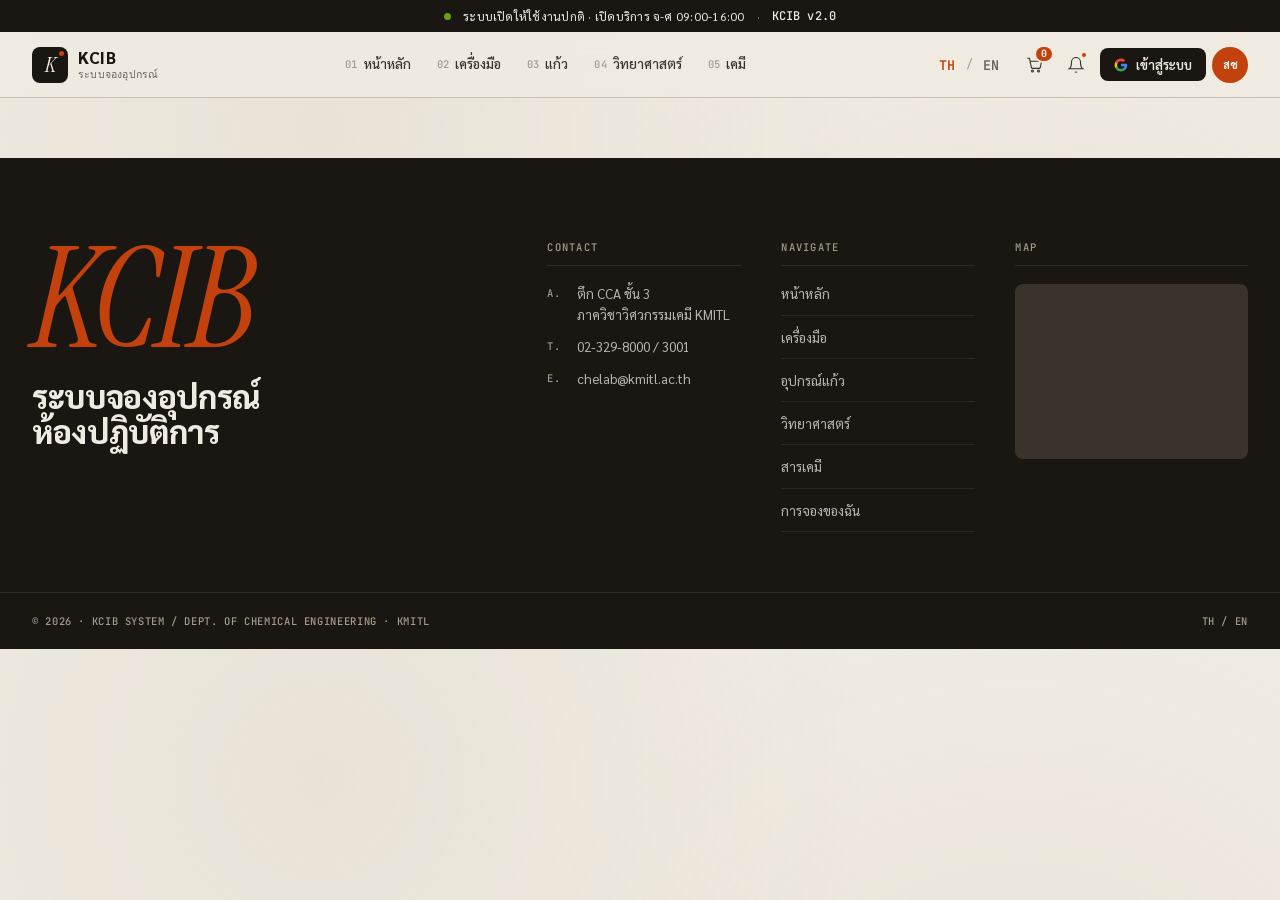
<file: KCIB_by_Claude_Design/index.html>
<!doctype html>
<html lang="th">
<head>
<meta charset="utf-8" />
<meta name="viewport" content="width=device-width,initial-scale=1,viewport-fit=cover" />
<title>KCIB · KMITL ChE</title>
<link rel="preconnect" href="https://fonts.googleapis.com" />
<link rel="preconnect" href="https://fonts.gstatic.com" crossorigin />
<link href="https://fonts.googleapis.com/css2?family=Sarabun:wght@300;400;500;600;700;800&family=Instrument+Serif:ital@0;1&family=JetBrains+Mono:wght@400;500;600&display=swap" rel="stylesheet" />
<link rel="stylesheet" href="style.css" />
</head>
<body>

<!-- ANNOUNCE BAR -->
<div class="bar">
  <div class="bar-inner">
    <span class="bar-dot"></span>
    <span>ระบบเปิดให้ใช้งานปกติ · เปิดบริการ จ-ศ 09:00-16:00</span>
    <span class="bar-sep">·</span>
    <span class="mono">KCIB v2.0</span>
  </div>
</div>

<!-- NAV -->
<header class="nav" id="nav">
  <div class="nav-wrap">
    <a href="#home" class="brand">
      <span class="brand-sq"><span class="brand-k">K</span></span>
      <span class="brand-txt">
        <span class="brand-name">KCIB</span>
        <span class="brand-sub mono" data-i18n="brand.sub">Lab Booking / KMITL ChE</span>
      </span>
    </a>

    <nav class="nav-ls" id="nav-ls">
      <a href="#home"       class="nl" data-section="home"><span class="nl-n">01</span><span data-i18n="nav.home">Home</span></a>
      <a href="#instrument" class="nl" data-section="instrument"><span class="nl-n">02</span><span data-i18n="nav.instruments">Instruments</span></a>
      <a href="#glassware"  class="nl" data-section="glassware"><span class="nl-n">03</span><span data-i18n="nav.glassware">Glassware</span></a>
      <a href="#scientific" class="nl" data-section="scientific"><span class="nl-n">04</span><span data-i18n="nav.scientific">Scientific</span></a>
      <a href="#chemical"   class="nl" data-section="chemical"><span class="nl-n">05</span><span data-i18n="nav.chemicals">Chemicals</span></a>
    </nav>

    <div class="nav-r">
      <div class="lang">
        <button class="lang-b is-active" data-lang="th">TH</button>
        <span class="lang-sep">/</span>
        <button class="lang-b" data-lang="en">EN</button>
      </div>
      <button class="ic" id="cart-btn" aria-label="Cart">
        <svg viewBox="0 0 24 24" width="18" height="18" fill="none" stroke="currentColor" stroke-width="1.5"><path d="M3 3h3l2.5 12a2 2 0 0 0 2 1.5h8a2 2 0 0 0 2-1.5L22 7H7"/><circle cx="10" cy="20" r="1.3"/><circle cx="18" cy="20" r="1.3"/></svg>
        <span class="ic-b" id="cart-count">0</span>
      </button>
      <button class="ic" id="bell" data-auth="1" aria-label="Notifications">
        <svg viewBox="0 0 24 24" width="18" height="18" fill="none" stroke="currentColor" stroke-width="1.5"><path d="M6 8a6 6 0 1 1 12 0c0 7 3 9 3 9H3s3-2 3-9"/><path d="M10.5 21a2 2 0 0 0 3 0"/></svg>
        <span class="ic-b ic-b-dot"></span>
      </button>
      <button class="btn-sign" id="signin-btn" data-auth="0">
        <svg viewBox="0 0 24 24" width="14" height="14"><path fill="#4285F4" d="M22.56 12.25c0-.78-.07-1.53-.2-2.25H12v4.26h5.92a5.06 5.06 0 0 1-2.2 3.32v2.76h3.56c2.08-1.92 3.28-4.74 3.28-8.09z"/><path fill="#34A853" d="M12 23c2.97 0 5.46-.98 7.28-2.66l-3.56-2.76c-.98.66-2.24 1.06-3.72 1.06-2.86 0-5.29-1.93-6.16-4.53H2.17v2.84A11 11 0 0 0 12 23z"/><path fill="#FBBC05" d="M5.84 14.11A6.6 6.6 0 0 1 5.5 12c0-.73.13-1.44.34-2.11V7.05H2.17A11 11 0 0 0 1 12c0 1.77.42 3.45 1.17 4.95l3.67-2.84z"/><path fill="#EA4335" d="M12 5.38c1.62 0 3.06.56 4.2 1.64l3.15-3.15C17.45 2.09 14.97 1 12 1 7.7 1 3.99 3.47 2.17 7.05l3.67 2.84C6.71 7.31 9.14 5.38 12 5.38z"/></svg>
        <span data-i18n="nav.login">Sign in</span>
      </button>
      <button class="avatar" id="avatar-btn" data-auth="1"><span id="avatar-init">สช</span></button>
      <div class="av-menu" id="av-menu">
        <div class="am-head"><div class="am-av" id="am-av">สช</div><div><div class="am-n" id="am-n">สมชาย ใจดี</div><div class="am-e mono" id="am-e">somchai@kmitl.ac.th</div></div></div>
        <a href="#my-bookings" class="am-i"><span class="mono">→</span> <span data-i18n="nav.myBookings">My Bookings</span></a>
        <a href="#dashboard" class="am-i" data-staff="1"><span class="mono">→</span> <span data-i18n="nav.dashboard">Dashboard</span></a>
        <button class="am-i am-x" id="signout-btn"><span class="mono">↩</span> <span data-i18n="nav.logout">Sign out</span></button>
      </div>
      <button class="burger" id="burger" aria-label="Menu"><span></span><span></span></button>
    </div>
  </div>
</header>

<!-- MOBILE DRAWER -->
<aside class="drawer" id="drawer"><div class="dr-wrap">
  <a href="#home"       class="dr-l"><span class="mono">01</span> <span data-i18n="nav.home">Home</span></a>
  <a href="#instrument" class="dr-l"><span class="mono">02</span> <span data-i18n="nav.instruments">Instruments</span></a>
  <a href="#glassware"  class="dr-l"><span class="mono">03</span> <span data-i18n="nav.glassware">Glassware</span></a>
  <a href="#scientific" class="dr-l"><span class="mono">04</span> <span data-i18n="nav.scientific">Scientific</span></a>
  <a href="#chemical"   class="dr-l"><span class="mono">05</span> <span data-i18n="nav.chemicals">Chemicals</span></a>
  <a href="#my-bookings" class="dr-l" data-auth="1"><span class="mono">06</span> <span data-i18n="nav.myBookings">My Bookings</span></a>
</div></aside>
<div class="dr-scrim" id="dr-scrim"></div>

<main>

<!-- ═══════════ HOME ═══════════ -->
<section class="page" data-page="home" data-screen-label="01 Home">

  <!-- HERO (editorial magazine layout) -->
  <section class="hero">
    <div class="hero-grid-bg"></div>
    <div class="wrap hero-wrap">

      <div class="hero-meta">
        <div class="hm-row"><span class="mono">— 2026 / VOL.02</span></div>
        <div class="hm-row"><span class="mono">ภาควิชาวิศวกรรมเคมี · KMITL</span></div>
        <div class="hm-row"><span class="mono">Dept. of Chemical Engineering</span></div>
      </div>

      <h1 class="hero-h1">
        <span class="hh-l1">ระบบจอง<em>อุปกรณ์</em></span>
        <span class="hh-l2">ห้องปฏิบัติการ</span>
        <span class="hh-serif">KCIB</span>
      </h1>

      <div class="hero-foot">
        <div class="hf-desc">
          <p data-i18n="hero.subtitle">จองเครื่องมือ แก้ว และสารเคมี ได้อย่างรวดเร็ว — ระบบออนไลน์ที่ออกแบบมาเพื่อนักศึกษาและคณาจารย์ของภาควิชา</p>
          <div class="hf-ctas">
            <a href="#instrument" class="btn btn-dark"><span>เริ่มจองอุปกรณ์</span><span class="mono">→</span></a>
            <a href="#how" class="btn btn-line"><span>วิธีใช้งาน</span></a>
          </div>
        </div>
        <aside class="hf-side">
          <div class="hf-num"><span class="hf-n">120<span class="hf-plus">+</span></span><span class="hf-l mono">BOOKINGS<br/>THIS YEAR</span></div>
          <div class="hf-rule"></div>
          <div class="hf-meta mono">
            <div><span>LAST UPDATE</span><span>18/04/2026</span></div>
            <div><span>STATUS</span><span class="hf-ok">● OPERATIONAL</span></div>
            <div><span>USERS</span><span>240 ACTIVE</span></div>
          </div>
        </aside>
      </div>

    </div>
    <div class="hero-ticker"><div class="ht-track">
      <span>GC · Shimadzu</span><em>◇</em>
      <span>HPLC · Agilent</span><em>◇</em>
      <span>FTIR · Nicolet</span><em>◇</em>
      <span>UV-Vis · Shimadzu</span><em>◇</em>
      <span>AAS · PerkinElmer</span><em>◇</em>
      <span>Rotary Evap · Büchi</span><em>◇</em>
      <span>Beaker · Pyrex</span><em>◇</em>
      <span>Volumetric Flask · DURAN</span><em>◇</em>
      <span>GC · Shimadzu</span><em>◇</em>
      <span>HPLC · Agilent</span><em>◇</em>
      <span>FTIR · Nicolet</span><em>◇</em>
      <span>UV-Vis · Shimadzu</span><em>◇</em>
    </div></div>
  </section>

  <!-- CATEGORY INDEX -->
  <section class="idx">
    <div class="wrap">
      <div class="sec-head">
        <div class="sh-l">
          <span class="mono sh-tag">§ 01 — INDEX</span>
          <h2 class="sh-h">หมวดอุปกรณ์<br/>สี่ประเภทหลัก</h2>
        </div>
        <p class="sh-r" data-i18n="cat.sub">ทุกหมวดอัปเดตสถานะความพร้อมใช้งานแบบเรียลไทม์ จากฐานข้อมูลของภาควิชา เลือกหมวดเพื่อเริ่มต้นการจอง</p>
      </div>

      <ul class="idx-list">
        <li><a href="#instrument" class="idx-row" style="--c:#c2410c">
          <span class="ir-n mono">01</span>
          <span class="ir-ic">🔬</span>
          <span class="ir-t"><b>Instruments</b><em>เครื่องมือวิเคราะห์</em></span>
          <span class="ir-d">GC · HPLC · FTIR · UV-Vis · AAS · เครื่องมือวิเคราะห์ขั้นสูงสำหรับงานวิจัย</span>
          <span class="ir-s mono"><b>24</b> / ITEMS</span>
          <span class="ir-s mono ok"><b>18</b> / AVAIL</span>
          <span class="ir-arr">→</span>
        </a></li>

        <li><a href="#glassware" class="idx-row" style="--c:#5b4b82">
          <span class="ir-n mono">02</span>
          <span class="ir-ic">🧪</span>
          <span class="ir-t"><b>Glassware</b><em>อุปกรณ์แก้ว</em></span>
          <span class="ir-d">บีกเกอร์ · ฟลาสก์ · บิวเรต · ไพเพต · คอนเดนเซอร์ · เครื่องแก้วสำหรับทุกปฏิบัติการ</span>
          <span class="ir-s mono"><b>48</b> / ITEMS</span>
          <span class="ir-s mono ok"><b>41</b> / AVAIL</span>
          <span class="ir-arr">→</span>
        </a></li>

        <li><a href="#scientific" class="idx-row" style="--c:#3f6b3f">
          <span class="ir-n mono">03</span>
          <span class="ir-ic">🧫</span>
          <span class="ir-t"><b>Scientific</b><em>วัสดุสิ้นเปลือง</em></span>
          <span class="ir-d">กระดาษกรอง · ถุงมือ · PPE · ผ้าเช็ด · วัสดุเสริมสำหรับงานห้องปฏิบัติการ</span>
          <span class="ir-s mono"><b>32</b> / ITEMS</span>
          <span class="ir-s mono ok"><b>26</b> / AVAIL</span>
          <span class="ir-arr">→</span>
        </a></li>

        <li><a href="#chemical" class="idx-row" style="--c:#8a4a1c">
          <span class="ir-n mono">04</span>
          <span class="ir-ic">⚗️</span>
          <span class="ir-t"><b>Chemicals</b><em>สารเคมี</em></span>
          <span class="ir-d">ตัวทำละลาย · กรด-เบส · เกลือ · สารเคมีวิเคราะห์ · พร้อมการควบคุมความปลอดภัย</span>
          <span class="ir-s mono"><b>35</b> / ITEMS</span>
          <span class="ir-s mono warn"><b>28</b> / AVAIL</span>
          <span class="ir-arr">→</span>
        </a></li>
      </ul>
    </div>
  </section>

  <!-- HOW IT WORKS -->
  <section class="how" id="how">
    <div class="wrap">
      <div class="sec-head">
        <div class="sh-l">
          <span class="mono sh-tag">§ 02 — PROCESS</span>
          <h2 class="sh-h">สามขั้นตอน<br/>สู่การอนุมัติ</h2>
        </div>
        <p class="sh-r">จากการค้นหาอุปกรณ์จนถึงการรับของที่ห้องปฏิบัติการ — กระบวนการที่เรียบง่ายและตรวจสอบได้</p>
      </div>

      <div class="how-grid">
        <article class="how-c">
          <span class="hc-n">01</span>
          <h3>เลือกอุปกรณ์</h3>
          <p>เรียกดูรายการตามหมวดหมู่ กรองตามสถานที่ และตรวจสอบสถานะความพร้อมใช้งานได้ทันที</p>
          <div class="hc-tag mono">Browse / Filter / Search</div>
        </article>
        <article class="how-c">
          <span class="hc-n">02</span>
          <h3>กรอกข้อมูลการจอง</h3>
          <p>ระบุวันที่ ช่วงเวลา จำนวน พร้อมเลือกรายวิชา ที่ปรึกษา และวัตถุประสงค์ของการใช้งาน</p>
          <div class="hc-tag mono">Date / Qty / Purpose</div>
        </article>
        <article class="how-c">
          <span class="hc-n">03</span>
          <h3>รอการอนุมัติ 3 ขั้น</h3>
          <p>ที่ปรึกษา → ประธานภาค → เจ้าหน้าที่ห้องแล็บ · ติดตามสถานะและรับการแจ้งเตือนได้ทุกขั้น</p>
          <div class="hc-tag mono">Advisor / Head / Staff</div>
        </article>
      </div>

      <div class="how-note">
        <span class="mono hn-t">NOTE /</span>
        <p>สำหรับเครื่องมือวิเคราะห์ กรุณาจองล่วงหน้าอย่างน้อย <b>3 วันทำการ</b> · ระบบปิดเสาร์-อาทิตย์ และวันหยุดราชการ</p>
      </div>
    </div>
  </section>

  <!-- STATS -->
  <section class="stats">
    <div class="wrap stats-wrap">
      <div class="st-head mono">§ 03 — BY THE NUMBERS</div>
      <div class="st-grid">
        <div class="st"><span class="st-n" data-count="24">0</span><span class="st-l">เครื่องมือวิเคราะห์ <em class="mono">INSTRUMENTS</em></span></div>
        <div class="st"><span class="st-n" data-count="48">0</span><span class="st-l">อุปกรณ์แก้ว <em class="mono">GLASSWARE</em></span></div>
        <div class="st"><span class="st-n" data-count="35">0</span><span class="st-l">สารเคมี <em class="mono">CHEMICALS</em></span></div>
        <div class="st"><span class="st-n" data-count="120">0</span><span class="st-l">การจองทั้งหมด <em class="mono">BOOKINGS</em></span></div>
      </div>
    </div>
  </section>

</section>

<!-- ═══════════ BROWSE ═══════════ -->
<section class="page page-b" data-page="instrument" data-screen-label="02 Instruments">
  <div class="bhead" style="--c:#c2410c">
    <div class="wrap bh-row">
      <span class="mono bh-t">§ 01 / INSTRUMENTS</span>
      <h1 class="bh-h">เครื่องมือวิเคราะห์ <span class="bh-em">Instruments</span></h1>
      <p class="bh-d">GC · HPLC · FTIR · UV-Vis · AAS — สำหรับงานวิจัยและปฏิบัติการ</p>
    </div>
  </div>
  <div class="wrap">
    <div class="fbar" data-category="instrument"></div>
    <div class="grid" data-role="grid"></div>
    <div class="empty" data-role="empty" hidden><div class="e-ic mono">∅</div><h3>ไม่พบอุปกรณ์</h3><p>ลองปรับตัวกรองหรือคำค้นหาใหม่</p></div>
  </div>
</section>

<section class="page page-b" data-page="glassware" data-screen-label="03 Glassware">
  <div class="bhead" style="--c:#5b4b82">
    <div class="wrap bh-row">
      <span class="mono bh-t">§ 02 / GLASSWARE</span>
      <h1 class="bh-h">อุปกรณ์แก้ว <span class="bh-em">Glassware</span></h1>
      <p class="bh-d">บีกเกอร์ · ฟลาสก์ · บิวเรต · เครื่องแก้วปฏิบัติการ</p>
    </div>
  </div>
  <div class="wrap">
    <div class="fbar" data-category="glassware"></div>
    <div class="grid" data-role="grid"></div>
    <div class="empty" data-role="empty" hidden><div class="e-ic mono">∅</div><h3>ไม่พบอุปกรณ์</h3><p>ลองปรับตัวกรอง</p></div>
  </div>
</section>

<section class="page page-b" data-page="scientific" data-screen-label="04 Scientific">
  <div class="bhead" style="--c:#3f6b3f">
    <div class="wrap bh-row">
      <span class="mono bh-t">§ 03 / SCIENTIFIC</span>
      <h1 class="bh-h">วัสดุวิทยาศาสตร์ <span class="bh-em">Scientific</span></h1>
      <p class="bh-d">กระดาษกรอง · PPE · วัสดุสิ้นเปลือง</p>
    </div>
  </div>
  <div class="wrap">
    <div class="fbar" data-category="scientific"></div>
    <div class="grid" data-role="grid"></div>
    <div class="empty" data-role="empty" hidden><div class="e-ic mono">∅</div><h3>ไม่พบอุปกรณ์</h3><p>ลองปรับตัวกรอง</p></div>
  </div>
</section>

<section class="page page-b" data-page="chemical" data-screen-label="05 Chemical">
  <div class="bhead" style="--c:#8a4a1c">
    <div class="wrap bh-row">
      <span class="mono bh-t">§ 04 / CHEMICALS</span>
      <h1 class="bh-h">สารเคมี <span class="bh-em">Chemicals</span></h1>
      <p class="bh-d">ตัวทำละลาย · กรด · เบส · เกลือ · สารเคมีวิเคราะห์</p>
    </div>
  </div>
  <div class="wrap">
    <div class="fbar" data-category="chemical"></div>
    <div class="grid" data-role="grid"></div>
    <div class="empty" data-role="empty" hidden><div class="e-ic mono">∅</div><h3>ไม่พบอุปกรณ์</h3><p>ลองปรับตัวกรอง</p></div>
  </div>
</section>

<!-- ═══════════ MY BOOKINGS ═══════════ -->
<section class="page page-my" data-page="my-bookings" data-screen-label="06 My Bookings">
  <div class="wrap">
    <div class="p-head">
      <div>
        <span class="mono sh-tag">§ PERSONAL</span>
        <h1 class="p-h">การจองของฉัน</h1>
        <p class="p-sub mono">LAST UPDATE · <span id="last-upd">2 MIN AGO</span></p>
      </div>
      <button class="btn btn-line btn-sm" id="refresh-my"><span class="mono">↻</span> REFRESH</button>
    </div>
    <div class="tabs">
      <button class="tab is-active" data-tab="all"><span class="mono">ALL</span> ทั้งหมด <span class="tb-c">4</span></button>
      <button class="tab" data-tab="pending"><span class="mono">01</span> รอดำเนินการ <span class="tb-c">2</span></button>
      <button class="tab" data-tab="approved"><span class="mono">02</span> อนุมัติแล้ว <span class="tb-c">1</span></button>
      <button class="tab" data-tab="rejected"><span class="mono">03</span> ปฏิเสธ <span class="tb-c">1</span></button>
    </div>
    <div class="my-list" id="my-list"></div>
  </div>
</section>

<!-- ═══════════ DASHBOARD ═══════════ -->
<section class="page page-d" data-page="dashboard" data-screen-label="07 Dashboard">
  <div class="wrap">
    <div class="p-head">
      <div>
        <span class="mono sh-tag">§ STAFF</span>
        <h1 class="p-h">แดชบอร์ดอนุมัติ</h1>
        <p class="p-sub">ภาพรวมคำขอจองของภาควิชา</p>
      </div>
      <a href="#" class="btn btn-line btn-sm"><span class="mono">↗</span> Google Sheet</a>
    </div>
    <div class="dstats">
      <div class="ds"><div class="ds-l mono">TOTAL</div><div class="ds-n">120</div><div class="ds-d">การจองทั้งหมด · <em class="mono up">+12 สัปดาห์นี้</em></div></div>
      <div class="ds"><div class="ds-l mono">PENDING</div><div class="ds-n">18</div><div class="ds-d">รอดำเนินการ · <em class="mono warn">ต้องตรวจสอบ</em></div></div>
      <div class="ds"><div class="ds-l mono">APPROVED</div><div class="ds-n">96</div><div class="ds-d">อนุมัติแล้ว · <em class="mono ok">80% ของทั้งหมด</em></div></div>
      <div class="ds ds-act"><div class="ds-l mono">ACTION NEEDED</div><div class="ds-n">5</div><div class="ds-d">รอการอนุมัติของคุณ</div></div>
    </div>
    <div class="dtabs">
      <button class="dtab is-active" data-dtab="mine">รออนุมัติจากฉัน <span class="tb-c">5</span></button>
      <button class="dtab" data-dtab="all">การจองทั้งหมด</button>
      <div class="dt-r">
        <div class="f-srch f-sm"><svg viewBox="0 0 24 24" width="14" height="14" fill="none" stroke="currentColor" stroke-width="1.8"><circle cx="11" cy="11" r="7"/><path d="M20 20l-3.5-3.5"/></svg><input type="search" placeholder="ค้นหา..."/></div>
        <button class="btn btn-ok btn-sm">✓ อนุมัติทั้งหมด</button>
        <button class="btn btn-x btn-sm">✕ ปฏิเสธ</button>
      </div>
    </div>
    <div class="tblc">
      <table class="tbl">
        <thead><tr><th>ID</th><th>ผู้จอง</th><th>รายการ</th><th>หมวด</th><th>วันที่</th><th>สถานะ</th><th style="text-align:right">ดำเนินการ</th></tr></thead>
        <tbody id="dash-tbody"></tbody>
      </table>
    </div>
  </div>
</section>

</main>

<!-- FOOTER -->
<footer class="foot">
  <div class="wrap foot-top">
    <div class="foot-m">
      <span class="foot-num mono">KCIB</span>
      <h2 class="foot-h">ระบบจองอุปกรณ์<br/>ห้องปฏิบัติการ</h2>
    </div>
    <div class="foot-g">
      <div class="fg">
        <div class="fg-h mono">CONTACT</div>
        <ul>
          <li><span class="mono">A.</span><span>ตึก CCA ชั้น 3<br/>ภาควิชาวิศวกรรมเคมี KMITL</span></li>
          <li><span class="mono">T.</span><span>02-329-8000 / 3001</span></li>
          <li><span class="mono">E.</span><a href="mailto:chelab@kmitl.ac.th">chelab@kmitl.ac.th</a></li>
        </ul>
      </div>
      <div class="fg">
        <div class="fg-h mono">NAVIGATE</div>
        <ul class="fg-nav">
          <li><a href="#home">หน้าหลัก</a></li>
          <li><a href="#instrument">เครื่องมือ</a></li>
          <li><a href="#glassware">อุปกรณ์แก้ว</a></li>
          <li><a href="#scientific">วิทยาศาสตร์</a></li>
          <li><a href="#chemical">สารเคมี</a></li>
          <li><a href="#my-bookings">การจองของฉัน</a></li>
        </ul>
      </div>
      <div class="fg">
        <div class="fg-h mono">MAP</div>
        <div class="fmap"><iframe loading="lazy" title="map" src="https://www.google.com/maps?q=KMITL+Chemical+Engineering&output=embed"></iframe></div>
      </div>
    </div>
  </div>
  <div class="wrap foot-bot mono">
    <span>© 2026 · KCIB SYSTEM / DEPT. OF CHEMICAL ENGINEERING · KMITL</span>
    <span>TH / EN</span>
  </div>
</footer>

<!-- ═══════════ CART DRAWER ═══════════ -->
<aside class="cart" id="cart">
  <header class="cart-h">
    <div>
      <span class="mono tag">§ CART</span>
      <h3>ตะกร้าจอง · <span id="cart-count2">0</span></h3>
    </div>
    <button class="ic ic-l" id="cart-close">✕</button>
  </header>
  <div class="cart-b" id="cart-b"><div class="cart-e" id="cart-e"><div class="e-ic mono">∅</div><h3>ตะกร้าว่าง</h3><p>เพิ่มอุปกรณ์ที่ต้องการจอง</p><a href="#instrument" class="btn btn-dark btn-sm">เลือกอุปกรณ์ →</a></div></div>
  <footer class="cart-f" id="cart-f" hidden>
    <div class="cart-s mono"><span>TOTAL</span><b id="cart-sum">0 items</b></div>
    <button class="btn btn-dark btn-blk" id="cart-confirm">ยืนยันการจอง <span class="mono">→</span></button>
  </footer>
</aside>
<div class="cart-sc" id="cart-sc"></div>

<!-- ═══════════ MODAL ═══════════ -->
<div class="modal" id="modal">
  <div class="modal-c">
    <header class="modal-h">
      <div><span class="mono tag">§ CONFIRM BOOKING</span><h3>กรอกรายละเอียด · <span id="modal-count">0</span> รายการ</h3></div>
      <button class="ic ic-l" id="modal-close">✕</button>
    </header>
    <div class="modal-b" id="modal-b"></div>
    <footer class="modal-f"><button class="btn btn-line" id="modal-cancel">ยกเลิก</button><button class="btn btn-dark" id="modal-submit">ยืนยันการจอง <span class="mono">→</span></button></footer>
  </div>
</div>

<!-- toasts -->
<div class="toasts" id="toasts" aria-live="polite"></div>

<script src="app.js" defer></script>
</body>
</html>
</file>
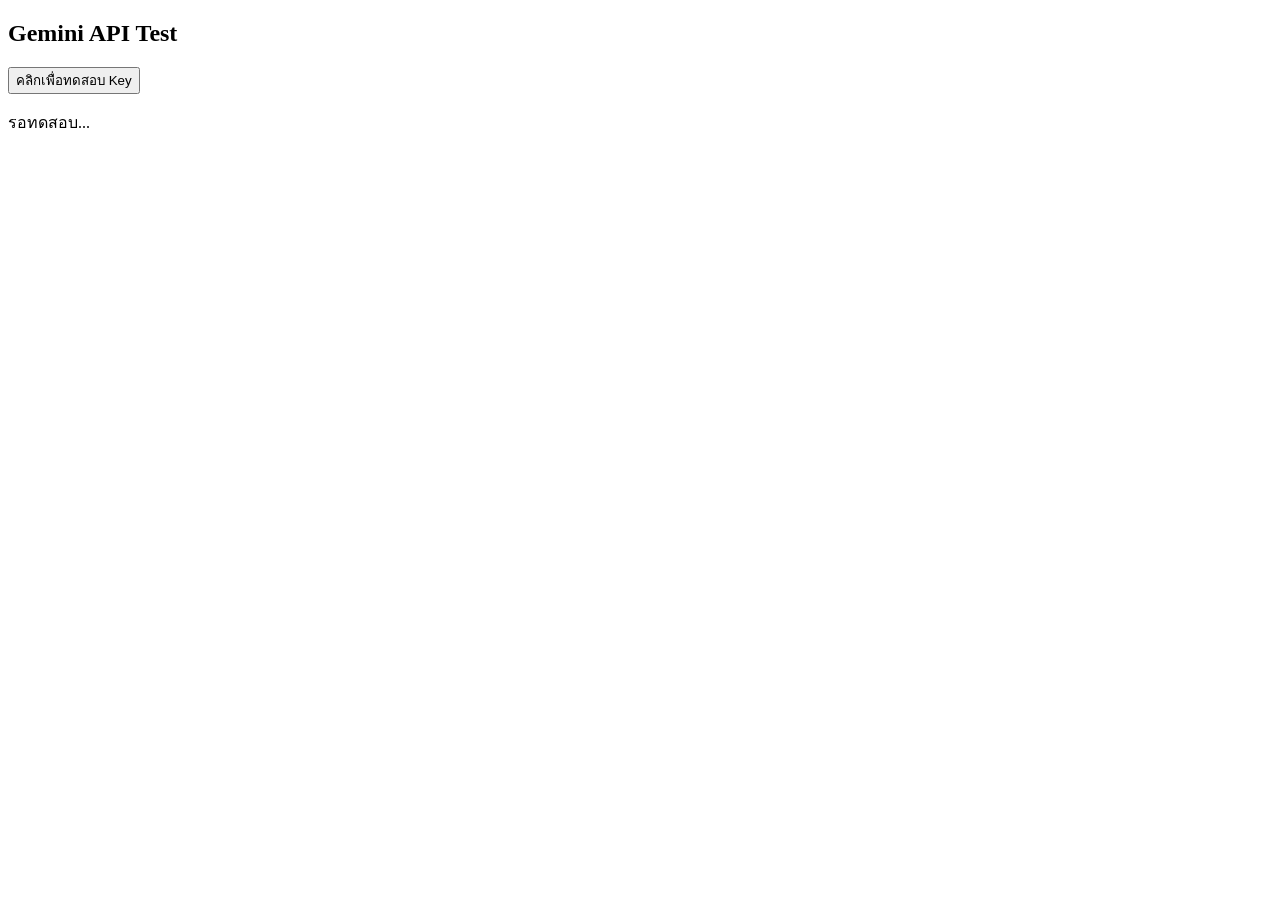
<file: test.html>
<!DOCTYPE html>
<html>
    <body>
   <h2>Gemini API Test</h2>
   <button onclick="testKey()">คลิกเพื่อทดสอบ Key</button>
   <p id="result">รอทดสอบ...</p>

   <script>
     async function testKey() {
       const KEY = "AIzaSyCUeQYZMC3uiq2h6hZyJ2QVjtI-NLXMp4A";
       const url =
      `https://generativelanguage.googleapis.com/v1beta/models/gemini-1.5-flash:generateContent?key=${KEY}`;
       const res = document.getElementById('result');
       res.innerText = "กำลังเชื่อมต่อ...";

      try {
         const response = await fetch(url, {
           method: 'POST',
           headers: {'Content-Type': 'application/json'},
           body: JSON.stringify({ contents: [{ parts: [{ text: "Hello" }] }] })
         });
         const data = await response.json();
         res.innerText = JSON.stringify(data, null, 2);
       } catch (e) {
         res.innerText = "Error: " + e.message;
       }
     }
   </script>
 </body>
 </html>
</file>
<file: KCIB_by_Claude_Design/style.css>
/* ═══════════════════════════════════════════════════════════════════════════
   KCIB v2 — Editorial / Swiss / Lab-notebook aesthetic
   ═══════════════════════════════════════════════════════════════════════════ */
:root {
  --paper:       #f0ebe1;
  --paper-2:     #e8e2d4;
  --paper-3:     #dcd4c2;
  --ink:         #1a1713;
  --ink-2:       #3a332c;
  --ink-3:       #6b6257;
  --ink-4:       #a49a8a;
  --line:        #c9c0ad;
  --line-2:      #b3a891;
  --accent:      #c2410c;     /* burnt orange */
  --accent-2:    #d97706;
  --ok:          #3f6b3f;
  --warn:        #a66a00;
  --err:         #991b1b;
  --card:        #faf6ec;
  --white:       #ffffff;

  --serif:       'Instrument Serif', Georgia, serif;
  --sans:        'Sarabun', ui-sans-serif, system-ui, -apple-system, sans-serif;
  --mono:        'JetBrains Mono', ui-monospace, Menlo, monospace;

  --r-sm: 6px; --r: 10px; --r-lg: 18px;
  --nav-h: 66px;
  --bar-h: 32px;
  --dur: .3s;
  --ease: cubic-bezier(.2,.7,.25,1);
}

*,*::before,*::after { box-sizing: border-box; }
html, body { margin:0; padding:0; }
html { scroll-behavior: smooth; }
body {
  font-family: var(--sans);
  background: var(--paper);
  color: var(--ink);
  font-size: 16px;
  line-height: 1.55;
  -webkit-font-smoothing: antialiased;
  text-rendering: optimizeLegibility;
  background-image:
    radial-gradient(circle at 25% 20%, rgba(201,192,173,.2) 0%, transparent 50%),
    radial-gradient(circle at 80% 80%, rgba(201,192,173,.18) 0%, transparent 50%);
}
img { max-width: 100%; display: block; }
a { color: inherit; text-decoration: none; }
button { font-family: inherit; cursor: pointer; border: none; background: none; color: inherit; padding: 0; }
input, select, textarea { font-family: inherit; color: inherit; }
:focus-visible { outline: 2px solid var(--accent); outline-offset: 3px; }

.wrap { width: 100%; max-width: 1320px; margin: 0 auto; padding: 0 32px; }
.mono { font-family: var(--mono); font-weight: 500; letter-spacing: .01em; }

/* ─── Announce bar ─────────────────────────────────────────── */
.bar {
  background: var(--ink); color: var(--paper);
  height: var(--bar-h);
  display: flex; align-items: center; justify-content: center;
  font-size: 12px; letter-spacing: .02em;
}
.bar-inner { display: flex; align-items: center; gap: 12px; }
.bar-dot { width: 7px; height: 7px; background: #65a30d; border-radius: 50%; box-shadow: 0 0 0 0 rgba(101,163,13,.6); animation: dot-p 2s infinite; }
.bar-sep { color: var(--ink-4); }
@keyframes dot-p { 0%,100% { box-shadow: 0 0 0 0 rgba(101,163,13,.5); } 50% { box-shadow: 0 0 0 6px rgba(101,163,13,0); } }

/* ─── Nav ──────────────────────────────────────────────────── */
.nav {
  position: sticky; top: 0; z-index: 100;
  background: rgba(240,235,225,.88);
  backdrop-filter: blur(14px) saturate(140%);
  -webkit-backdrop-filter: blur(14px) saturate(140%);
  border-bottom: 1px solid var(--line);
  height: var(--nav-h);
  transition: border-color .2s;
}
.nav.is-scrolled { border-bottom-color: var(--line-2); box-shadow: 0 1px 20px rgba(26,23,19,.05); }
.nav-wrap {
  height: 100%;
  max-width: 1320px; margin: 0 auto; padding: 0 32px;
  display: flex; align-items: center; gap: 24px;
}
.brand { display: flex; align-items: center; gap: 10px; flex-shrink: 0; }
.brand-sq { width: 36px; height: 36px; background: var(--ink); color: var(--paper); display: grid; place-items: center; border-radius: 8px; position: relative; overflow: hidden; }
.brand-k { font-family: var(--serif); font-size: 22px; font-style: italic; line-height: 1; }
.brand-sq::after { content: ''; position: absolute; top: 4px; right: 4px; width: 5px; height: 5px; background: var(--accent); border-radius: 50%; }
.brand-txt { display: flex; flex-direction: column; line-height: 1.1; }
.brand-name { font-weight: 800; font-size: 17px; letter-spacing: .01em; }
.brand-sub { font-size: 10.5px; color: var(--ink-3); margin-top: 2px; letter-spacing: .02em; white-space: nowrap; }

.nav-ls { display: flex; align-items: center; gap: 2px; flex: 1; justify-content: center; }
.nl {
  display: inline-flex; align-items: center; gap: 6px;
  padding: 8px 12px;
  color: var(--ink-2);
  font-size: 13.5px; font-weight: 500;
  border-radius: 6px;
  white-space: nowrap;
  transition: var(--dur) var(--ease);
}
.nl-n { font-family: var(--mono); font-size: 10.5px; color: var(--ink-4); font-weight: 500; letter-spacing: .02em; }
.nl:hover { color: var(--ink); background: rgba(26,23,19,.04); }
.nl.is-active { color: var(--ink); background: var(--ink); color: var(--paper); }
.nl.is-active .nl-n { color: var(--accent-2); }

.nav-r { display: flex; align-items: center; gap: 6px; position: relative; flex-shrink: 0; }
.lang { display: inline-flex; align-items: center; gap: 4px; margin-right: 4px; font-size: 12px; font-family: var(--mono); }
.lang-b { padding: 4px 6px; color: var(--ink-3); letter-spacing: .04em; font-weight: 600; transition: .2s; }
.lang-b.is-active { color: var(--accent); }
.lang-sep { color: var(--ink-4); }

.ic {
  position: relative;
  width: 36px; height: 36px; border-radius: 8px;
  display: grid; place-items: center;
  color: var(--ink-2);
  transition: var(--dur) var(--ease);
}
.ic:hover { background: rgba(26,23,19,.05); color: var(--ink); }
.ic-l { background: transparent; font-size: 16px; color: var(--ink-3); }
.ic-l:hover { background: var(--paper-2); color: var(--ink); }

.ic-b {
  position: absolute; top: -2px; right: -2px;
  min-width: 18px; height: 18px; padding: 0 5px;
  background: var(--accent); color: #fff;
  font-size: 10px; font-weight: 700; font-family: var(--mono);
  border-radius: 99px;
  display: grid; place-items: center;
  border: 2px solid var(--paper);
}
.ic-b-dot { min-width: 8px; height: 8px; padding: 0; top: 4px; right: 6px; }

.btn-sign {
  display: inline-flex; align-items: center; gap: 8px;
  padding: 8px 14px;
  background: var(--ink); color: var(--paper);
  border-radius: 8px;
  font-size: 13px; font-weight: 600;
  transition: var(--dur) var(--ease);
}
.btn-sign:hover { background: var(--accent); }

.avatar {
  width: 36px; height: 36px; border-radius: 50%;
  background: var(--accent); color: #fff;
  font-weight: 700; font-size: 11px;
  display: grid; place-items: center;
  transition: .2s;
}
.avatar:hover { transform: scale(1.05); }

.av-menu {
  position: absolute; top: calc(100% + 10px); right: 0;
  min-width: 260px;
  background: var(--card);
  border: 1px solid var(--line);
  border-radius: 10px;
  padding: 6px;
  box-shadow: 0 12px 32px rgba(26,23,19,.12);
  opacity: 0; visibility: hidden; transform: translateY(-4px);
  transition: var(--dur) var(--ease);
  z-index: 200;
}
.av-menu.is-open { opacity: 1; visibility: visible; transform: translateY(0); }
.am-head { display: flex; gap: 10px; padding: 12px; border-bottom: 1px solid var(--line); margin-bottom: 6px; }
.am-av { width: 38px; height: 38px; border-radius: 50%; background: var(--accent); color: #fff; display: grid; place-items: center; font-weight: 700; font-size: 12px; flex-shrink: 0; }
.am-n { font-weight: 700; font-size: 13.5px; }
.am-e { font-size: 11px; color: var(--ink-3); margin-top: 2px; }
.am-i { display: flex; align-items: center; gap: 10px; padding: 10px 12px; border-radius: 6px; font-size: 13.5px; color: var(--ink-2); font-weight: 500; width: 100%; text-align: left; transition: .15s; }
.am-i:hover { background: var(--paper-2); color: var(--ink); }
.am-i .mono { color: var(--ink-4); font-size: 12px; }
.am-x { color: var(--err); margin-top: 4px; border-top: 1px solid var(--line); border-radius: 0 0 6px 6px; }

.burger { display: none; width: 36px; height: 36px; border-radius: 8px; position: relative; }
.burger span { position: absolute; left: 9px; right: 9px; height: 1.5px; background: var(--ink); border-radius: 2px; transition: .3s; }
.burger span:nth-child(1) { top: 14px; }
.burger span:nth-child(2) { top: 20px; }
.burger.is-open span:nth-child(1) { transform: translateY(3px) rotate(45deg); }
.burger.is-open span:nth-child(2) { transform: translateY(-3px) rotate(-45deg); }

/* drawer */
.drawer { position: fixed; top: 0; left: 0; bottom: 0; width: 300px; max-width: 85vw; background: var(--card); padding: 80px 20px 20px; transform: translateX(-110%); transition: transform .4s var(--ease); z-index: 300; border-right: 1px solid var(--line); }
.drawer.is-open { transform: translateX(0); }
.dr-scrim { position: fixed; inset: 0; background: rgba(26,23,19,.3); opacity: 0; visibility: hidden; transition: .3s; z-index: 250; }
.dr-scrim.is-open { opacity: 1; visibility: visible; }
.dr-l { display: flex; align-items: center; gap: 12px; padding: 14px 12px; border-bottom: 1px solid var(--line); font-weight: 500; font-size: 16px; color: var(--ink-2); }
.dr-l:hover { color: var(--accent); }
.dr-l .mono { font-size: 11px; color: var(--ink-4); }

/* ─── Pages ────────────────────────────────────────────────── */
.page { display: none; animation: pgIn .4s var(--ease); }
.page.is-active { display: block; }
@keyframes pgIn { from { opacity: 0; transform: translateY(8px); } }

/* ─── HERO (editorial magazine) ───────────────────────────── */
.hero {
  position: relative;
  min-height: calc(100vh - var(--nav-h) - var(--bar-h));
  padding: 40px 0 0;
  overflow: hidden;
  border-bottom: 1px solid var(--line);
}
.hero-grid-bg {
  position: absolute; inset: 0;
  background-image:
    linear-gradient(to right, rgba(26,23,19,.05) 1px, transparent 1px);
  background-size: calc(100%/12) 100%;
  pointer-events: none;
  opacity: .6;
}
.hero-wrap { position: relative; z-index: 1; padding-top: 32px; padding-bottom: 60px; }

.hero-meta { display: flex; gap: 24px; font-size: 11px; color: var(--ink-3); padding-bottom: 40px; border-bottom: 1px solid var(--line); flex-wrap: wrap; letter-spacing: .04em; }
.hero-meta .hm-row { display: flex; align-items: center; gap: 6px; }

.hero-h1 {
  position: relative;
  margin: 40px 0 0;
  font-weight: 800;
  letter-spacing: -.03em;
  line-height: .92;
  font-size: clamp(56px, 11vw, 176px);
}
.hh-l1, .hh-l2 { display: block; }
.hh-l1 em { font-family: var(--serif); font-style: italic; font-weight: 400; color: var(--accent); letter-spacing: -.01em; }
.hh-l2 { color: var(--ink-2); margin-left: clamp(20px, 6vw, 110px); }
.hh-serif {
  position: absolute;
  top: -10px; right: 0;
  font-family: var(--serif); font-style: italic;
  font-size: clamp(18px, 1.4vw, 22px);
  color: var(--ink-3);
  font-weight: 400;
  letter-spacing: 0;
}

.hero-foot { display: grid; grid-template-columns: 1.6fr 1fr; gap: 64px; margin-top: 80px; padding-top: 40px; border-top: 1px solid var(--line); align-items: start; }
.hf-desc p { font-size: clamp(17px, 1.4vw, 21px); color: var(--ink-2); margin: 0 0 28px; max-width: 560px; line-height: 1.55; text-wrap: pretty; }
.hf-ctas { display: flex; gap: 12px; flex-wrap: wrap; }

.hf-side { padding-left: 32px; border-left: 1px solid var(--line); }
.hf-num { display: flex; align-items: flex-end; gap: 14px; margin-bottom: 20px; }
.hf-n { font-family: var(--serif); font-style: italic; font-size: clamp(64px, 7vw, 104px); line-height: .85; color: var(--ink); font-weight: 400; }
.hf-plus { color: var(--accent); font-family: var(--serif); }
.hf-l { font-size: 10px; color: var(--ink-3); line-height: 1.4; padding-bottom: 10px; letter-spacing: .08em; }
.hf-rule { height: 1px; background: var(--line); margin: 20px 0; }
.hf-meta { font-size: 11px; letter-spacing: .04em; }
.hf-meta > div { display: flex; justify-content: space-between; padding: 6px 0; color: var(--ink-3); border-bottom: 1px dashed var(--line); }
.hf-meta > div:last-child { border-bottom: none; }
.hf-meta > div > span:last-child { color: var(--ink); font-weight: 600; }
.hf-ok { color: var(--ok) !important; }

.hero-ticker { background: var(--ink); color: var(--paper); padding: 14px 0; overflow: hidden; border-top: 1px solid var(--ink); }
.ht-track { display: inline-flex; gap: 32px; white-space: nowrap; animation: tick 40s linear infinite; font-size: 13px; font-family: var(--mono); letter-spacing: .04em; padding-left: 32px; }
.ht-track em { color: var(--accent); font-style: normal; }
@keyframes tick { to { transform: translateX(-50%); } }

/* ─── Buttons ──────────────────────────────────────────────── */
.btn {
  display: inline-flex; align-items: center; gap: 10px;
  padding: 13px 22px;
  border-radius: 10px;
  font-size: 14.5px; font-weight: 600;
  transition: var(--dur) var(--ease);
  border: 1px solid transparent;
  white-space: nowrap;
}
.btn-sm { padding: 8px 14px; font-size: 13px; }
.btn-blk { width: 100%; justify-content: center; }
.btn-dark { background: var(--ink); color: var(--paper); }
.btn-dark:hover { background: var(--accent); transform: translateY(-1px); }
.btn-line { background: transparent; border-color: var(--line-2); color: var(--ink); }
.btn-line:hover { border-color: var(--ink); background: rgba(26,23,19,.03); }
.btn-ok { background: var(--ok); color: #fff; }
.btn-ok:hover { background: #2f4f2f; }
.btn-x { background: var(--err); color: #fff; }
.btn-x:hover { background: #7a1515; }

/* ─── Section head ─────────────────────────────────────────── */
.sec-head {
  display: grid; grid-template-columns: 1.3fr 1fr;
  gap: 80px;
  padding: 90px 0 60px;
  border-top: 1px solid var(--line);
  align-items: end;
}
.sh-tag { font-size: 11px; color: var(--ink-3); letter-spacing: .08em; display: block; margin-bottom: 16px; }
.sh-h { font-size: clamp(36px, 5vw, 64px); font-weight: 800; margin: 0; line-height: 1.04; letter-spacing: -.02em; }
.sh-r { font-size: 16px; color: var(--ink-2); margin: 0; max-width: 460px; line-height: 1.6; text-wrap: pretty; }

/* ─── Index rows ───────────────────────────────────────────── */
.idx-list { list-style: none; margin: 0 0 100px; padding: 0; border-top: 1px solid var(--ink); }
.idx-row {
  display: grid;
  grid-template-columns: 56px 56px 1.5fr 2fr 110px 110px 40px;
  align-items: center;
  gap: 20px;
  padding: 32px 12px;
  border-bottom: 1px solid var(--line);
  position: relative;
  transition: var(--dur) var(--ease);
}
.idx-row::before {
  content: '';
  position: absolute; inset: 0;
  background: var(--card);
  transform: scaleX(0); transform-origin: left;
  transition: transform .4s var(--ease);
  z-index: -1;
}
.idx-row:hover { padding-left: 24px; }
.idx-row:hover::before { transform: scaleX(1); }
.idx-row:hover .ir-arr { transform: translateX(8px); color: var(--c); }
.ir-n { color: var(--ink-4); font-size: 14px; font-weight: 500; }
.ir-ic { font-size: 32px; line-height: 1; }
.ir-t { display: flex; flex-direction: column; gap: 4px; }
.ir-t b { font-size: clamp(22px, 2vw, 30px); font-weight: 800; letter-spacing: -.01em; line-height: 1.1; }
.ir-t em { font-style: normal; font-size: 13px; color: var(--ink-3); font-weight: 500; }
.ir-d { color: var(--ink-2); font-size: 14px; line-height: 1.5; text-wrap: pretty; }
.ir-s { font-size: 11px; color: var(--ink-3); text-align: right; letter-spacing: .04em; }
.ir-s b { color: var(--ink); font-size: 18px; font-weight: 700; display: block; margin-bottom: 2px; }
.ir-s.ok b { color: var(--ok); }
.ir-s.warn b { color: var(--warn); }
.ir-arr { font-size: 22px; color: var(--ink-3); transition: .35s var(--ease); text-align: right; }

/* ─── How ──────────────────────────────────────────────────── */
.how { padding-bottom: 100px; }
.how-grid { display: grid; grid-template-columns: repeat(3, 1fr); gap: 0; border-top: 1px solid var(--ink); border-bottom: 1px solid var(--line); }
.how-c { padding: 40px 32px; border-right: 1px solid var(--line); position: relative; transition: .25s; }
.how-c:last-child { border-right: none; }
.how-c:hover { background: var(--card); }
.hc-n { font-family: var(--serif); font-style: italic; font-size: 84px; color: var(--accent); font-weight: 400; line-height: 1; display: block; margin-bottom: 24px; }
.how-c h3 { font-size: 22px; font-weight: 700; margin: 0 0 10px; letter-spacing: -.01em; }
.how-c p { color: var(--ink-2); font-size: 14.5px; line-height: 1.6; margin: 0 0 24px; text-wrap: pretty; }
.hc-tag { font-size: 11px; color: var(--ink-3); padding: 4px 10px; border: 1px solid var(--line); border-radius: 4px; display: inline-block; letter-spacing: .04em; }

.how-note { margin-top: 40px; display: flex; gap: 20px; align-items: flex-start; padding: 20px 24px; background: var(--ink); color: var(--paper); border-radius: 10px; }
.hn-t { color: var(--accent-2); font-size: 11px; letter-spacing: .08em; flex-shrink: 0; padding-top: 2px; }
.how-note p { margin: 0; font-size: 14.5px; color: rgba(240,235,225,.9); line-height: 1.55; }
.how-note b { color: var(--paper); }

/* ─── Stats ────────────────────────────────────────────────── */
.stats { border-top: 1px solid var(--ink); background: var(--ink); color: var(--paper); padding: 60px 0 80px; }
.stats-wrap { }
.st-head { font-size: 11px; color: var(--ink-4); letter-spacing: .08em; margin-bottom: 30px; }
.st-grid { display: grid; grid-template-columns: repeat(4, 1fr); gap: 0; }
.st { padding: 24px 28px 24px 0; border-left: 1px solid rgba(240,235,225,.18); padding-left: 24px; }
.st:first-child { border-left: none; padding-left: 0; }
.st-n { font-family: var(--serif); font-style: italic; font-size: clamp(72px, 7vw, 110px); font-weight: 400; line-height: .9; color: var(--paper); display: block; }
.st-l { font-size: 14px; color: rgba(240,235,225,.7); display: block; margin-top: 10px; line-height: 1.4; }
.st-l em { font-style: normal; font-size: 10px; color: var(--accent-2); display: block; margin-top: 2px; letter-spacing: .08em; }

/* ─── Browse pages ─────────────────────────────────────────── */
.bhead { background: var(--c, var(--accent)); color: #fff; padding: 80px 0 48px; position: relative; overflow: hidden; border-bottom: 1px solid var(--ink); }
.bhead::before { content: ''; position: absolute; inset: 0; background-image: linear-gradient(to right, rgba(255,255,255,.06) 1px, transparent 1px); background-size: calc(100%/12) 100%; pointer-events: none; }
.bh-row { position: relative; }
.bh-t { font-size: 12px; color: rgba(255,255,255,.72); letter-spacing: .08em; display: block; margin-bottom: 16px; }
.bh-h { font-size: clamp(38px, 5vw, 64px); font-weight: 800; margin: 0 0 10px; letter-spacing: -.02em; line-height: 1; }
.bh-em { font-family: var(--serif); font-style: italic; font-weight: 400; color: rgba(255,255,255,.8); font-size: .7em; display: block; margin-top: 4px; }
.bh-d { font-size: 16px; color: rgba(255,255,255,.85); margin: 16px 0 0; max-width: 600px; }

.fbar {
  display: flex; gap: 12px; align-items: center; flex-wrap: wrap;
  padding: 18px;
  margin: 36px 0 28px;
  background: var(--card);
  border: 1px solid var(--line);
  border-radius: 10px;
  position: sticky; top: calc(var(--nav-h) + var(--bar-h) + 10px);
  z-index: 20;
}
.f-srch { flex: 1; min-width: 220px; display: flex; align-items: center; gap: 10px; padding: 0 14px; background: var(--paper); border: 1px solid var(--line); border-radius: 8px; color: var(--ink-3); transition: .25s; }
.f-srch:focus-within { border-color: var(--ink); background: var(--white); }
.f-srch input { flex: 1; border: none; padding: 10px 0; background: transparent; outline: none; font-size: 14px; }
.f-srch.f-sm input { padding: 7px 0; font-size: 13px; }
.f-sm { min-width: 160px; flex: 0 1 220px; }

.f-sel { padding: 10px 14px; border-radius: 8px; border: 1px solid var(--line); background: var(--paper); font-size: 13.5px; min-width: 170px; transition: .25s; }
.f-sel:focus { border-color: var(--ink); background: var(--white); }

.f-chips { display: flex; gap: 0; background: var(--paper); border: 1px solid var(--line); border-radius: 8px; padding: 3px; }
.f-chip { padding: 7px 14px; border-radius: 5px; font-size: 12.5px; font-weight: 600; color: var(--ink-3); transition: .2s; font-family: var(--mono); letter-spacing: .02em; }
.f-chip.is-active { background: var(--ink); color: var(--paper); }

.f-ct { font-size: 12px; color: var(--ink-3); font-family: var(--mono); margin-left: auto; letter-spacing: .04em; }
.f-ct b { color: var(--ink); font-weight: 700; }

/* item grid */
.grid { display: grid; grid-template-columns: repeat(auto-fill, minmax(290px, 1fr)); gap: 14px; padding-bottom: 80px; }
.it {
  background: var(--card); border: 1px solid var(--line); border-radius: 10px;
  padding: 20px;
  transition: var(--dur) var(--ease);
  display: flex; flex-direction: column;
  position: relative; overflow: hidden;
}
.it::before { content: ''; position: absolute; top: 0; left: 0; width: 3px; bottom: 0; background: var(--c); }
.it:hover { transform: translateY(-2px); border-color: var(--ink); box-shadow: 0 8px 24px rgba(26,23,19,.08); }
.it-h { display: flex; justify-content: space-between; align-items: flex-start; gap: 10px; margin-bottom: 14px; }
.it-cat { font-family: var(--mono); font-size: 10.5px; color: var(--c); letter-spacing: .08em; text-transform: uppercase; font-weight: 600; }
.it-av { font-family: var(--mono); font-size: 10.5px; padding: 2px 8px; border-radius: 4px; letter-spacing: .04em; font-weight: 600; }
.it-av.yes { background: rgba(63,107,63,.12); color: var(--ok); }
.it-av.no { background: rgba(153,27,27,.1); color: var(--err); }
.it-ic { font-size: 40px; line-height: 1; margin: 6px 0 18px; }
.it-n { font-size: 17px; font-weight: 700; margin: 0 0 4px; letter-spacing: -.005em; line-height: 1.3; }
.it-m { font-family: var(--mono); font-size: 11.5px; color: var(--ink-3); margin: 0 0 12px; }
.it-loc { display: flex; align-items: center; gap: 6px; font-size: 12.5px; color: var(--ink-3); padding: 6px 0; border-top: 1px dashed var(--line); }
.it-loc .mono { color: var(--ink-4); font-size: 11px; }
.it-d { font-size: 13px; color: var(--ink-2); line-height: 1.55; margin: 10px 0; display: -webkit-box; -webkit-line-clamp: 2; -webkit-box-orient: vertical; overflow: hidden; }
.it-bs { display: flex; gap: 6px; flex-wrap: wrap; margin: 8px 0 14px; }
.it-b { font-family: var(--mono); font-size: 10.5px; padding: 2px 7px; background: var(--paper-2); border-radius: 4px; color: var(--ink-3); letter-spacing: .03em; }
.it-b.hz { background: rgba(166,106,0,.15); color: var(--warn); }
.it-f { margin-top: auto; }
.it-add { width: 100%; padding: 11px; border-radius: 8px; background: var(--ink); color: var(--paper); font-size: 13px; font-weight: 600; transition: .2s; display: flex; align-items: center; justify-content: center; gap: 8px; letter-spacing: .01em; }
.it-add:hover { background: var(--accent); }
.it-add.added { background: var(--ok); }
.it-add.off { background: var(--paper-2); color: var(--ink-4); cursor: not-allowed; }
.it-add .mono { font-size: 11px; }

.empty { text-align: center; padding: 100px 20px; color: var(--ink-3); }
.e-ic { font-size: 48px; color: var(--line-2); margin-bottom: 16px; }
.empty h3 { margin: 0 0 8px; font-size: 20px; color: var(--ink); }

/* ─── Page head ────────────────────────────────────────────── */
.p-head { display: flex; justify-content: space-between; align-items: flex-end; padding: 48px 0 28px; border-bottom: 1px solid var(--line); margin-bottom: 28px; flex-wrap: wrap; gap: 16px; }
.p-head .sh-tag { margin-bottom: 8px; }
.p-h { font-size: clamp(32px, 4vw, 52px); font-weight: 800; margin: 0; letter-spacing: -.02em; line-height: 1.05; }
.p-sub { color: var(--ink-3); font-size: 13px; margin: 8px 0 0; letter-spacing: .04em; }

/* ─── Tabs ─────────────────────────────────────────────────── */
.tabs { display: flex; gap: 0; border-bottom: 1px solid var(--line); margin-bottom: 24px; overflow-x: auto; scrollbar-width: none; }
.tabs::-webkit-scrollbar { display: none; }
.tab { padding: 14px 20px; font-size: 14px; font-weight: 600; color: var(--ink-3); display: flex; align-items: center; gap: 8px; white-space: nowrap; border-bottom: 2px solid transparent; margin-bottom: -1px; transition: .2s; }
.tab .mono { font-size: 10.5px; color: var(--ink-4); }
.tab:hover { color: var(--ink); }
.tab.is-active { color: var(--ink); border-bottom-color: var(--accent); }
.tab.is-active .mono { color: var(--accent); }
.tb-c { background: var(--paper-2); color: var(--ink-3); padding: 1px 7px; border-radius: 4px; font-size: 11px; font-weight: 700; font-family: var(--mono); }
.tab.is-active .tb-c { background: var(--ink); color: var(--paper); }

/* ─── Booking card ─────────────────────────────────────────── */
.my-list { display: flex; flex-direction: column; gap: 12px; padding-bottom: 80px; }
.bk {
  background: var(--card);
  border: 1px solid var(--line);
  border-radius: 10px;
  padding: 24px 28px;
  display: grid; grid-template-columns: 1.6fr 1fr; gap: 28px;
  position: relative; overflow: hidden;
  transition: .25s;
}
.bk::before { content: ''; position: absolute; top: 0; left: 0; bottom: 0; width: 3px; background: var(--bkc, var(--warn)); }
.bk:hover { border-color: var(--line-2); }
.bk-h { display: flex; align-items: center; gap: 10px; flex-wrap: wrap; margin-bottom: 12px; }
.bk-id { font-family: var(--mono); font-size: 12px; color: var(--ink-3); padding: 3px 8px; background: var(--paper); border-radius: 4px; letter-spacing: .02em; }
.bk-date { font-size: 11.5px; color: var(--ink-4); margin-left: auto; font-family: var(--mono); letter-spacing: .04em; }
.bk-item { display: flex; gap: 14px; align-items: center; margin: 8px 0 16px; }
.bk-ic { width: 48px; height: 48px; border-radius: 10px; background: var(--paper-2); display: grid; place-items: center; font-size: 24px; flex-shrink: 0; }
.bk-n { font-size: 18px; font-weight: 700; letter-spacing: -.005em; line-height: 1.3; }
.bk-m { font-family: var(--mono); font-size: 11.5px; color: var(--ink-3); margin-top: 3px; }
.bk-meta { display: flex; flex-wrap: wrap; gap: 16px; font-size: 13px; color: var(--ink-2); }
.bk-meta span { display: inline-flex; align-items: center; gap: 6px; }
.bk-meta .mono { color: var(--ink-4); font-size: 11px; }
.bk-notes { margin-top: 12px; font-size: 13px; color: var(--ink-2); padding: 10px 14px; background: var(--paper); border-radius: 6px; border-left: 3px solid var(--line-2); }
.bk-notes.err { border-left-color: var(--err); color: var(--err); }

.bk-r { display: flex; flex-direction: column; gap: 16px; padding-left: 28px; border-left: 1px solid var(--line); }
.bk-prog { display: flex; align-items: center; gap: 0; }
.ps { display: flex; flex-direction: column; align-items: center; flex: 1; gap: 6px; }
.ps-c { width: 30px; height: 30px; border-radius: 50%; background: var(--paper); border: 1.5px solid var(--line-2); color: var(--ink-4); display: grid; place-items: center; font-size: 11px; font-weight: 700; font-family: var(--mono); transition: .3s; }
.ps.done .ps-c { background: var(--ok); color: #fff; border-color: var(--ok); }
.ps.now .ps-c { background: var(--accent); color: #fff; border-color: var(--accent); }
.ps.reject .ps-c { background: var(--err); color: #fff; border-color: var(--err); }
.ps-l { font-size: 10px; color: var(--ink-3); font-weight: 600; text-align: center; letter-spacing: .02em; }
.pl { flex: 0 0 auto; width: 24px; height: 1px; background: var(--line-2); margin-top: 15px; }
.pl.done { background: var(--ok); }

.bk-x { font-size: 12px; color: var(--err); padding: 7px 14px; border-radius: 6px; border: 1px solid rgba(153,27,27,.3); align-self: flex-end; font-family: var(--mono); letter-spacing: .04em; }
.bk-x:hover { background: rgba(153,27,27,.05); }

.stb { display: inline-flex; align-items: center; gap: 5px; padding: 3px 10px; border-radius: 4px; font-size: 11px; font-weight: 700; letter-spacing: .04em; font-family: var(--mono); text-transform: uppercase; }
.stb-approved { background: rgba(63,107,63,.14); color: var(--ok); }
.stb-pending-1 { background: rgba(166,106,0,.14); color: var(--warn); }
.stb-pending-2 { background: rgba(37,99,235,.12); color: #1d4ed8; }
.stb-pending-3 { background: rgba(194,65,12,.14); color: var(--accent); }
.stb-rejected { background: rgba(153,27,27,.12); color: var(--err); }
.stb-cancelled { background: rgba(107,98,87,.14); color: var(--ink-3); }

/* ─── Dashboard ────────────────────────────────────────────── */
.dstats { display: grid; grid-template-columns: repeat(4, 1fr); gap: 0; border: 1px solid var(--line); border-radius: 10px; overflow: hidden; margin-bottom: 32px; background: var(--card); }
.ds { padding: 24px 28px; border-right: 1px solid var(--line); position: relative; }
.ds:last-child { border-right: none; }
.ds-l { font-size: 10.5px; color: var(--ink-3); letter-spacing: .1em; margin-bottom: 14px; }
.ds-n { font-family: var(--serif); font-style: italic; font-size: 68px; font-weight: 400; line-height: 1; color: var(--ink); }
.ds-d { font-size: 12px; color: var(--ink-3); margin-top: 10px; }
.ds-d em { font-style: normal; font-size: 10.5px; letter-spacing: .04em; }
.ds-d em.up, .ds-d em.ok { color: var(--ok); }
.ds-d em.warn { color: var(--warn); }
.ds.ds-act { background: var(--ink); color: var(--paper); border-color: var(--ink); }
.ds.ds-act .ds-l { color: var(--accent-2); }
.ds.ds-act .ds-n { color: var(--paper); }
.ds.ds-act .ds-d { color: rgba(240,235,225,.7); }

.dtabs { display: flex; gap: 4px; align-items: center; padding: 4px; background: var(--card); border: 1px solid var(--line); border-radius: 10px; margin-bottom: 16px; flex-wrap: wrap; }
.dtab { padding: 9px 16px; border-radius: 6px; font-size: 13.5px; font-weight: 600; color: var(--ink-3); display: flex; align-items: center; gap: 8px; transition: .2s; }
.dtab.is-active { background: var(--ink); color: var(--paper); }
.dtab.is-active .tb-c { background: var(--accent); color: #fff; }
.dt-r { margin-left: auto; display: flex; gap: 6px; align-items: center; flex-wrap: wrap; }

.tblc { background: var(--card); border: 1px solid var(--line); border-radius: 10px; overflow: hidden; margin-bottom: 80px; }
.tbl { width: 100%; border-collapse: collapse; font-size: 13.5px; }
.tbl thead th { text-align: left; padding: 14px 18px; font-family: var(--mono); font-size: 10.5px; font-weight: 600; letter-spacing: .1em; color: var(--ink-3); background: var(--paper); border-bottom: 1px solid var(--line); text-transform: uppercase; }
.tbl tbody td { padding: 16px 18px; border-bottom: 1px solid var(--line); vertical-align: middle; }
.tbl tbody tr:last-child td { border-bottom: none; }
.tbl tbody tr { transition: background .15s; }
.tbl tbody tr:hover { background: var(--paper); }
.cu { display: flex; align-items: center; gap: 10px; }
.cu-av { width: 30px; height: 30px; border-radius: 50%; background: var(--ink); color: var(--paper); display: grid; place-items: center; font-weight: 700; font-size: 11px; flex-shrink: 0; }
.cu-n { font-weight: 600; font-size: 13px; }
.cu-e { font-family: var(--mono); font-size: 10.5px; color: var(--ink-4); }
.ca { display: flex; gap: 6px; justify-content: flex-end; }
.cell-cat { display: inline-flex; align-items: center; gap: 6px; padding: 2px 8px; border-radius: 4px; font-size: 10.5px; font-weight: 600; font-family: var(--mono); letter-spacing: .02em; }

/* ─── Cart drawer ──────────────────────────────────────────── */
.cart { position: fixed; top: 0; right: 0; bottom: 0; width: 420px; max-width: 92vw; background: var(--card); z-index: 400; display: flex; flex-direction: column; transform: translateX(110%); transition: transform .4s var(--ease); border-left: 1px solid var(--line); box-shadow: -12px 0 32px rgba(26,23,19,.1); }
.cart.is-open { transform: translateX(0); }
.cart-sc { position: fixed; inset: 0; background: rgba(26,23,19,.3); opacity: 0; visibility: hidden; transition: .3s; z-index: 350; }
.cart-sc.is-open { opacity: 1; visibility: visible; }
.cart-h { padding: 20px 26px; display: flex; justify-content: space-between; align-items: center; border-bottom: 1px solid var(--line); }
.cart-h .tag { display: block; font-size: 10.5px; color: var(--ink-3); letter-spacing: .08em; margin-bottom: 4px; }
.cart-h h3 { margin: 0; font-size: 20px; font-weight: 700; letter-spacing: -.01em; }
.cart-b { flex: 1; overflow-y: auto; padding: 16px 26px; }
.cart-e { text-align: center; padding: 60px 20px; color: var(--ink-3); }
.cart-e h3 { margin: 0 0 6px; color: var(--ink); font-size: 18px; }
.cart-e .btn { margin-top: 16px; }
.cart-f { padding: 18px 26px; border-top: 1px solid var(--line); background: var(--paper); }
.cart-s { display: flex; justify-content: space-between; margin-bottom: 12px; font-size: 11px; letter-spacing: .08em; color: var(--ink-3); }
.cart-s b { color: var(--ink); font-family: var(--mono); }

.ci { display: flex; gap: 12px; padding: 14px 0; border-bottom: 1px dashed var(--line); }
.ci:last-child { border-bottom: none; }
.ci-ic { width: 44px; height: 44px; border-radius: 8px; background: var(--paper-2); display: grid; place-items: center; font-size: 22px; flex-shrink: 0; }
.ci-b { flex: 1; min-width: 0; }
.ci-n { font-weight: 600; font-size: 14px; line-height: 1.3; }
.ci-m { font-family: var(--mono); font-size: 11px; color: var(--ink-3); margin-top: 3px; }
.ci-x { color: var(--ink-4); font-size: 16px; padding: 4px 8px; border-radius: 4px; align-self: flex-start; transition: .2s; }
.ci-x:hover { background: rgba(153,27,27,.08); color: var(--err); }

/* ─── Modal ────────────────────────────────────────────────── */
.modal { position: fixed; inset: 0; background: rgba(26,23,19,.55); backdrop-filter: blur(4px); z-index: 500; display: none; align-items: center; justify-content: center; padding: 20px; }
.modal.is-open { display: flex; animation: fade .3s; }
@keyframes fade { from { opacity: 0; } }
.modal-c { background: var(--card); border-radius: 12px; width: 100%; max-width: 720px; max-height: 90vh; display: flex; flex-direction: column; box-shadow: 0 24px 64px rgba(0,0,0,.3); animation: mdIn .4s var(--ease); overflow: hidden; border: 1px solid var(--line); }
@keyframes mdIn { from { transform: scale(.94) translateY(20px); opacity: 0; } }
.modal-h { padding: 22px 28px; display: flex; justify-content: space-between; align-items: center; border-bottom: 1px solid var(--line); }
.modal-h .tag { display: block; font-size: 10.5px; color: var(--ink-3); letter-spacing: .08em; margin-bottom: 4px; }
.modal-h h3 { margin: 0; font-size: 20px; font-weight: 700; letter-spacing: -.01em; }
.modal-b { flex: 1; overflow-y: auto; padding: 24px 28px; }
.modal-f { padding: 18px 28px; border-top: 1px solid var(--line); background: var(--paper); display: flex; justify-content: flex-end; gap: 10px; }

.fs { margin-bottom: 24px; }
.fs:last-child { margin-bottom: 0; }
.fs-t { font-family: var(--mono); font-size: 11px; font-weight: 600; letter-spacing: .1em; color: var(--accent); margin-bottom: 16px; padding-bottom: 8px; border-bottom: 1px solid var(--line); text-transform: uppercase; }
.fld { display: flex; flex-direction: column; gap: 5px; margin-bottom: 12px; }
.fld label { font-size: 12.5px; font-weight: 600; color: var(--ink-2); letter-spacing: .02em; }
.fld .req { color: var(--accent); }
.fld input, .fld select, .fld textarea { padding: 10px 13px; border: 1px solid var(--line); border-radius: 7px; background: var(--paper); font-size: 14px; transition: .2s; width: 100%; }
.fld input:focus, .fld select:focus, .fld textarea:focus { outline: none; border-color: var(--ink); background: var(--white); }
.fld textarea { resize: vertical; min-height: 70px; }
.fg2 { display: grid; grid-template-columns: 1fr 1fr; gap: 10px; }

.sltg { display: grid; grid-template-columns: repeat(auto-fill, minmax(90px, 1fr)); gap: 6px; }
.slt { padding: 8px; border-radius: 6px; border: 1px solid var(--line); background: var(--paper); font-size: 12.5px; font-weight: 600; transition: .15s; font-family: var(--mono); letter-spacing: .02em; }
.slt:hover { border-color: var(--ink-2); }
.slt.on { background: var(--ink); color: var(--paper); border-color: var(--ink); }

.ib { border: 1px solid var(--line); border-radius: 10px; padding: 18px; margin-bottom: 12px; background: var(--paper); }
.ib-h { display: flex; align-items: center; gap: 10px; margin-bottom: 14px; padding-bottom: 12px; border-bottom: 1px dashed var(--line); }
.ib-ic { width: 36px; height: 36px; border-radius: 8px; display: grid; place-items: center; font-size: 18px; background: var(--paper-2); }
.ib-n { font-weight: 700; font-size: 15px; line-height: 1.3; }
.ib-m { font-family: var(--mono); font-size: 11px; color: var(--ink-3); margin-top: 2px; }

.chk { display: flex; gap: 10px; align-items: flex-start; padding: 14px; background: rgba(166,106,0,.08); border: 1px solid rgba(166,106,0,.22); border-radius: 8px; }
.chk input { margin-top: 3px; }
.chk-t { font-weight: 700; font-size: 13px; color: var(--warn); }
.chk-d { font-size: 12px; color: var(--ink-2); margin-top: 3px; }

/* ─── Toast ────────────────────────────────────────────────── */
.toasts { position: fixed; top: 60px; right: 24px; display: flex; flex-direction: column; gap: 8px; z-index: 600; pointer-events: none; }
.toast { display: flex; gap: 12px; align-items: flex-start; padding: 14px 16px; background: var(--card); border: 1px solid var(--line); border-radius: 10px; box-shadow: 0 12px 28px rgba(26,23,19,.14); min-width: 300px; max-width: 380px; pointer-events: auto; position: relative; overflow: hidden; animation: tin .35s var(--ease); border-left: 3px solid var(--t, var(--ink-3)); }
.toast.is-out { animation: tout .3s forwards; }
@keyframes tin { from { transform: translateX(110%); opacity: 0; } }
@keyframes tout { to { transform: translateX(110%); opacity: 0; } }
.toast-ic { width: 22px; height: 22px; border-radius: 50%; background: var(--t); color: #fff; display: grid; place-items: center; font-size: 12px; font-weight: 700; flex-shrink: 0; }
.toast-b { flex: 1; min-width: 0; }
.toast-t { font-weight: 700; font-size: 13.5px; }
.toast-m { font-size: 12.5px; color: var(--ink-3); margin-top: 2px; }
.toast-x { color: var(--ink-4); font-size: 16px; padding: 0 4px; }
.toast-bar { position: absolute; bottom: 0; left: 0; height: 2px; background: var(--t); animation: tbar 4s linear forwards; }
@keyframes tbar { to { width: 0; } from { width: 100%; } }
.toast.t-success { --t: var(--ok); }
.toast.t-error   { --t: var(--err); }
.toast.t-warning { --t: var(--warn); }
.toast.t-info    { --t: var(--accent); }

/* ─── Footer ───────────────────────────────────────────────── */
.foot { background: var(--ink); color: var(--paper); margin-top: 60px; border-top: 1px solid var(--ink); }
.foot-top { display: grid; grid-template-columns: 1.3fr 2fr; gap: 60px; padding: 80px 32px 60px; }
.foot-num { font-family: var(--serif); font-style: italic; font-size: 140px; font-weight: 400; line-height: .85; color: var(--accent); display: block; letter-spacing: -.02em; }
.foot-h { font-size: 32px; font-weight: 800; margin: 20px 0 0; letter-spacing: -.01em; color: var(--paper); line-height: 1.1; }
.foot-g { display: grid; grid-template-columns: 1fr 1fr 1.2fr; gap: 40px; }
.fg-h { font-size: 10.5px; color: var(--ink-4); letter-spacing: .12em; margin-bottom: 18px; padding-bottom: 10px; border-bottom: 1px solid rgba(240,235,225,.1); }
.fg ul { list-style: none; padding: 0; margin: 0; display: flex; flex-direction: column; gap: 12px; }
.fg li { display: flex; gap: 14px; font-size: 13.5px; color: rgba(240,235,225,.75); line-height: 1.5; }
.fg li .mono { color: var(--ink-4); font-size: 10.5px; padding-top: 2px; letter-spacing: .08em; flex-shrink: 0; min-width: 16px; }
.fg a:hover { color: var(--accent-2); }
.fg-nav li { border-bottom: 1px solid rgba(240,235,225,.08); padding-bottom: 10px; }
.fmap { border-radius: 8px; overflow: hidden; aspect-ratio: 4/3; background: var(--ink-2); }
.fmap iframe { width: 100%; height: 100%; border: 0; filter: grayscale(.4) brightness(.9); }
.foot-bot { padding: 20px 32px; border-top: 1px solid rgba(240,235,225,.1); font-size: 10.5px; color: var(--ink-4); display: flex; justify-content: space-between; letter-spacing: .06em; flex-wrap: wrap; gap: 8px; }

/* ─── Responsive ───────────────────────────────────────────── */
@media (max-width: 1100px) {
  .idx-row { grid-template-columns: 40px 50px 1.3fr 1.8fr 80px 80px 30px; gap: 14px; }
  .ir-d { display: none; }
  .foot-top { grid-template-columns: 1fr; }
  .foot-num { font-size: 96px; }
}
@media (max-width: 900px) {
  .hero-foot { grid-template-columns: 1fr; gap: 40px; }
  .hf-side { padding-left: 0; border-left: none; border-top: 1px solid var(--line); padding-top: 32px; }
  .sec-head { grid-template-columns: 1fr; gap: 32px; padding: 60px 0 40px; }
  .how-grid { grid-template-columns: 1fr; }
  .how-c { border-right: none; border-bottom: 1px solid var(--line); }
  .how-c:last-child { border-bottom: none; }
  .dstats { grid-template-columns: repeat(2, 1fr); }
  .ds:nth-child(2) { border-right: none; }
  .ds:nth-child(-n+2) { border-bottom: 1px solid var(--line); }
  .bk { grid-template-columns: 1fr; }
  .bk-r { padding-left: 0; border-left: none; border-top: 1px solid var(--line); padding-top: 16px; }
  .st-grid { grid-template-columns: repeat(2, 1fr); gap: 20px 0; }
  .st:nth-child(3) { border-left: none; padding-left: 0; }
  .foot-g { grid-template-columns: 1fr; }
}
@media (max-width: 768px) {
  :root { --nav-h: 60px; }
  .wrap { padding: 0 20px; }
  .nav-ls, .btn-sign span { display: none; }
  .burger { display: grid; place-items: center; }
  .lang { display: none; }
  .hero-meta { gap: 12px; }
  .hero-h1 { font-size: clamp(44px, 14vw, 80px); }
  .idx-row { grid-template-columns: 40px 1fr 70px 30px; gap: 12px; padding: 20px 8px; }
  .ir-ic, .ir-s:first-of-type { display: none; }
  .tbl thead { display: none; }
  .tbl, .tbl tbody, .tbl tr, .tbl td { display: block; }
  .tbl tr { border-bottom: 1px solid var(--line); padding: 14px 18px; }
  .tbl td { border: none; padding: 4px 0; }
  .tbl td:before { content: attr(data-l) ': '; font-family: var(--mono); font-size: 10.5px; color: var(--ink-4); text-transform: uppercase; letter-spacing: .08em; }
  .ht-track { animation-duration: 25s; }
  .toasts { top: 50px; right: 10px; left: 10px; }
  .toast { min-width: 0; max-width: none; }
  .cart { width: 100%; }
  .fbar { position: static; }
}
@media (max-width: 480px) {
  .st-grid { grid-template-columns: 1fr; }
  .fg2 { grid-template-columns: 1fr; }
  .avatar { display: none; }
  .dstats { grid-template-columns: 1fr; }
  .ds { border-right: none; border-bottom: 1px solid var(--line); }
}
</file>
